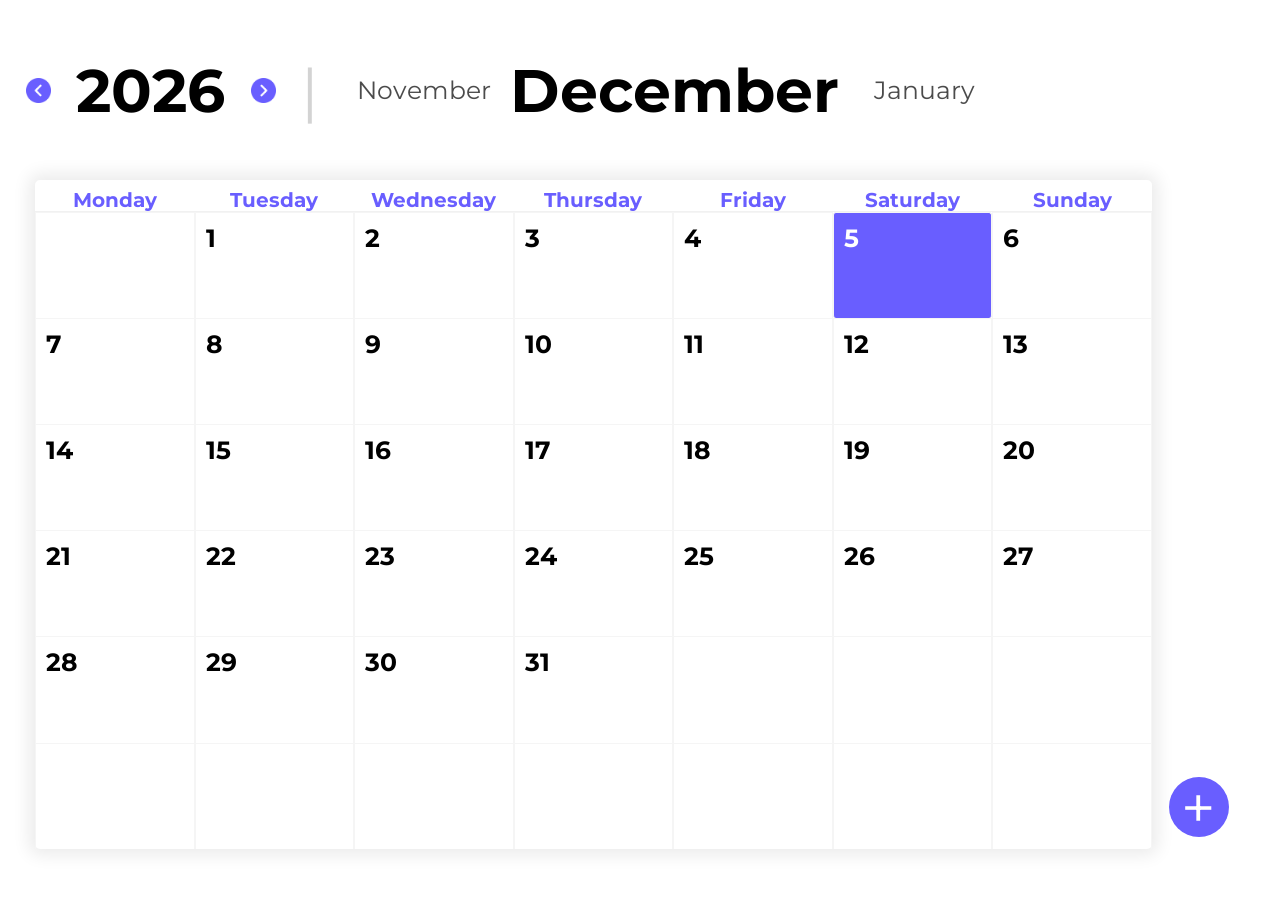
<file: index.html>
<!DOCTYPE html>
<html lang="en">

<head>
    <meta charset="UTF-8">
    <meta http-equiv="X-UA-Compatible" content="IE=edge">
    <meta name="viewport" content="width=device-width, initial-scale=1.0">
    <title>JS Calendar</title>
    <link rel="stylesheet" href="https://fonts.googleapis.com/icon?family=Material+Icons">
    <link rel="stylesheet" href="style.css">
</head>

<body>

    <header><section class="reminder">
        <div class='remindContent'>
        </div>

    </section>
        <div id="year-display">
            <img id="larrow" src="img/larrow.png" />
            <h1 id="year-text"></h1>
            <img id="rarrow" src="img/rarrow.png" />
        </div>
        <div id="barra">|</div>
        <div id="month-display">
            <div id="wrapper-previous-month"><h3 id="previous-month" class="month"></h3></div>
            <div id="wrapper-actual-month"><h1 id="actual-month" class="month"></h1></div>
            <div id="wrapper-next-month"><h3 id="next-month" class="month"></h3></div>
        </div>
    </header>
    <main>
    </main>
    <button id="add-event-button">+</button>
    <div class="form-popup">
        <div class="popup-inside">
        </div>
    </div>
</body>

<template class="newEvent">
    <form id="formEvent" class="eventForm" action="">
        <div class="closeButton-box">
            <span id="closeButton-shape">x</span>
        </div>
        <h1 id="formName">Add an event</h1>
        <div class='buttonStyles'>
            <input type="text" name="eventTittle" id="event-tittle" maxlength="60" required>
            <label for="event-tittle" class="label-name">
                <span class="eventTittle-name">
                    <h2>Title</h2>
                </span>
            </label>
        </div>
        <div class='buttonStyles'>
            <label for="initial-date">Initial date</label>
            <input type="datetime-local" name="initialDate" id="initial-date" required>

        </div>
        <div class='checkoxStyles'>
            <input type="checkbox" name="finalDateOption" id="final-date-option" onchange="habilitarDate(this)">
            <label for="final-date-option">Add end date</label>
        </div>
        <div class='buttonStyles'>
            <label id='finalDateName'for="final-date">Final date</label>
            <input type="datetime-local" name="finalDate" id="final-date" disabled>

        </div>
        <div class='checkoxStyles'>
            <input type="checkbox" name="remindOption" id="remind-option" onchange="habilitarReminder(this)">
            <label for="remind-option">Add Reminder</label>
        </div>
        <div id='RemindTimeName'class='selctStyles'>
            <label class='RemindLabel' for="time-remind">Went we remind you?</label><br>
            <select name="timeRemind" id="time-remind" class="habitiation" disabled>
                <option id="five-minutes" value="5">5 minutes before</option>
                <option id="ten-minutes" value="10">10 minutes before</option>
                <option id="fifteen-minutes" value="15">15 minutes before</option>
                <option id="thirty-minutes" value="30">30 minutes before</option>
                <option id="sixty-minutes" value="60">1 hour before</option>
            </select>
        </div>
        <label class='RemindLabel' for="remindText">What you need to remind?</label>
        <textarea id="remindText" name="textarea" rows="10" cols="50" class="habitiation" maxlength="500" disabled></textarea>

        <div id='selctStyles'>
            <label for="event-type">Event Type</label>
            <select name="eventType" id="event-type">
                <option value="Meeting">Meeting</option>
                <option value="Personal">Personal</option>
                <option value="Studing">Studing</option>
            </select>
        </div>
        <div class="final-buttons">
            <input id="create-button" type="submit" value="Create" />
            <input id="cancel-button" type="reset" value="Cancel" />
        </div>
    </form>

    <div id="eventContent" onclick="closeEvent()"></div>
</template>

<template class="Event">
    <div id="EventDate">
        <span id="closeButton-visual">X</span>
        <div id="eventVisualHeader">
            <div id="enventTitleVisual">
                <h1></h1>
            </div>
        </div>
        <div class="eventVisualContent">
            <div id="inDate">
                <h4>El evento empieza en</h4>
                <h5 class="titleDataContent" id="dateCurrentEvent"></h5>
                <div class="titleDataTime" id="timeCurrentEvent">
                    <h5></h5>
                </div>
            </div>
            <div id="fiDate">
                <h4>Fin de evento</h4>
                <h5 class="titleDataContent" id="endDateCurrentEvent"></h5>
                <div class="titleDataTime" id="endTimeCurrentEvent">
                    <h5></h5>
                </div>
            </div>
        </div>
        <div class="eventVisualType">
            <div id="typeText">
                <h4>Tipo</h4>
            </div>
            <div id="description">
                <h4>Descripción</h4>
                <h5 class="titleDataContent"></h5>
            </div>
        </div>
        <input id="eliminate-button" type="reset" value="Eliminate" />
    </div>
    <div id='fondo' onclick="closeEvent2()"></div>
</template>

<template class="DayEvents">
    <div id="window-DayEvents">
        <div id="title-DayEvents"></div>
        <div id="section-DayEvents">
        </div>
    </div>
    <div id="background-DayEvents" onclick="closeDayEvents()"></div>
</template>

<script src="formulario.js"></script>
<script src="calendar-generate.js"></script>

</html>
</file>
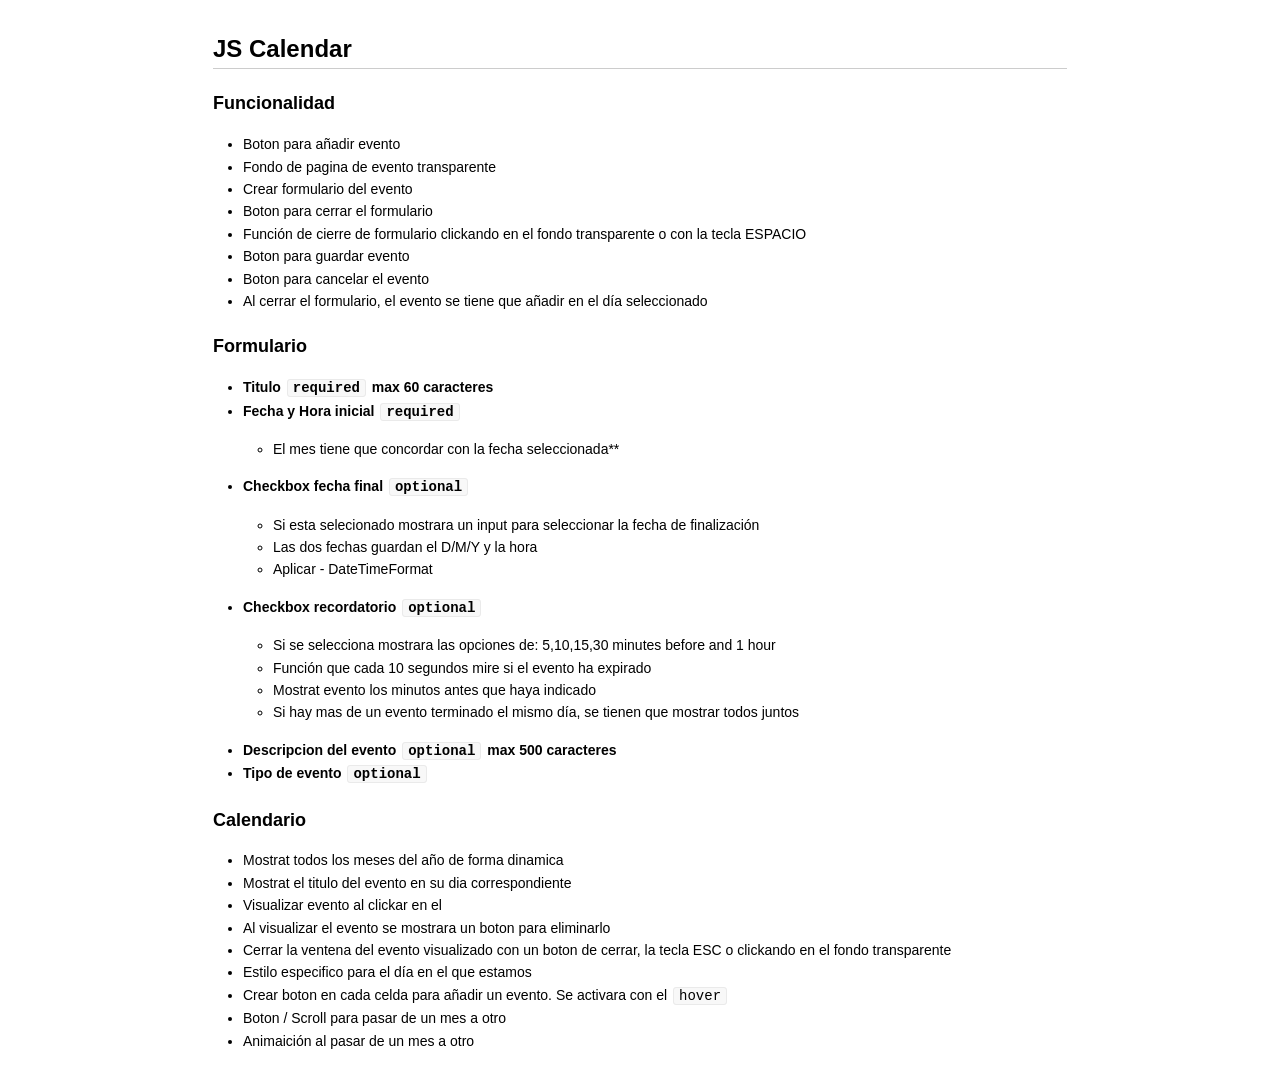
<file: Analisis-funcionalidad.html>
<!DOCTYPE html>
<html>

<head>

<meta charset="utf-8">
<meta name="viewport" content="width=device-width, initial-scale=1.0, user-scalable=yes">



<style type="text/css">
body {
  font-family: Helvetica, arial, sans-serif;
  font-size: 14px;
  line-height: 1.6;
  padding-top: 10px;
  padding-bottom: 10px;
  background-color: white;
  padding: 30px; }

body > *:first-child {
  margin-top: 0 !important; }
body > *:last-child {
  margin-bottom: 0 !important; }

a {
  color: #4183C4; }
a.absent {
  color: #cc0000; }
a.anchor {
  display: block;
  padding-left: 30px;
  margin-left: -30px;
  cursor: pointer;
  position: absolute;
  top: 0;
  left: 0;
  bottom: 0; }

h1, h2, h3, h4, h5, h6 {
  margin: 20px 0 10px;
  padding: 0;
  font-weight: bold;
  -webkit-font-smoothing: antialiased;
  cursor: text;
  position: relative; }

h1:hover a.anchor, h2:hover a.anchor, h3:hover a.anchor, h4:hover a.anchor, h5:hover a.anchor, h6:hover a.anchor {
  background: url([data-uri]) no-repeat 10px center;
  text-decoration: none; }

h1 tt, h1 code {
  font-size: inherit; }

h2 tt, h2 code {
  font-size: inherit; }

h3 tt, h3 code {
  font-size: inherit; }

h4 tt, h4 code {
  font-size: inherit; }

h5 tt, h5 code {
  font-size: inherit; }

h6 tt, h6 code {
  font-size: inherit; }

h1 {
  font-size: 28px;
  color: black; }

h2 {
  font-size: 24px;
  border-bottom: 1px solid #cccccc;
  color: black; }

h3 {
  font-size: 18px; }

h4 {
  font-size: 16px; }

h5 {
  font-size: 14px; }

h6 {
  color: #777777;
  font-size: 14px; }

p, blockquote, ul, ol, dl, li, table, pre {
  margin: 15px 0; }

hr {
  background: transparent url([data-uri]) repeat-x 0 0;
  border: 0 none;
  color: #cccccc;
  height: 4px;
  padding: 0;
}

body > h2:first-child {
  margin-top: 0;
  padding-top: 0; }
body > h1:first-child {
  margin-top: 0;
  padding-top: 0; }
  body > h1:first-child + h2 {
    margin-top: 0;
    padding-top: 0; }
body > h3:first-child, body > h4:first-child, body > h5:first-child, body > h6:first-child {
  margin-top: 0;
  padding-top: 0; }

a:first-child h1, a:first-child h2, a:first-child h3, a:first-child h4, a:first-child h5, a:first-child h6 {
  margin-top: 0;
  padding-top: 0; }

h1 p, h2 p, h3 p, h4 p, h5 p, h6 p {
  margin-top: 0; }

li p.first {
  display: inline-block; }
li {
  margin: 0; }
ul, ol {
  padding-left: 30px; }

ul :first-child, ol :first-child {
  margin-top: 0; }

dl {
  padding: 0; }
  dl dt {
    font-size: 14px;
    font-weight: bold;
    font-style: italic;
    padding: 0;
    margin: 15px 0 5px; }
    dl dt:first-child {
      padding: 0; }
    dl dt > :first-child {
      margin-top: 0; }
    dl dt > :last-child {
      margin-bottom: 0; }
  dl dd {
    margin: 0 0 15px;
    padding: 0 15px; }
    dl dd > :first-child {
      margin-top: 0; }
    dl dd > :last-child {
      margin-bottom: 0; }

blockquote {
  border-left: 4px solid #dddddd;
  padding: 0 15px;
  color: #777777; }
  blockquote > :first-child {
    margin-top: 0; }
  blockquote > :last-child {
    margin-bottom: 0; }

table {
  padding: 0;border-collapse: collapse; }
  table tr {
    border-top: 1px solid #cccccc;
    background-color: white;
    margin: 0;
    padding: 0; }
    table tr:nth-child(2n) {
      background-color: #f8f8f8; }
    table tr th {
      font-weight: bold;
      border: 1px solid #cccccc;
      margin: 0;
      padding: 6px 13px; }
    table tr td {
      border: 1px solid #cccccc;
      margin: 0;
      padding: 6px 13px; }
    table tr th :first-child, table tr td :first-child {
      margin-top: 0; }
    table tr th :last-child, table tr td :last-child {
      margin-bottom: 0; }

img {
  max-width: 100%; }

span.frame {
  display: block;
  overflow: hidden; }
  span.frame > span {
    border: 1px solid #dddddd;
    display: block;
    float: left;
    overflow: hidden;
    margin: 13px 0 0;
    padding: 7px;
    width: auto; }
  span.frame span img {
    display: block;
    float: left; }
  span.frame span span {
    clear: both;
    color: #333333;
    display: block;
    padding: 5px 0 0; }
span.align-center {
  display: block;
  overflow: hidden;
  clear: both; }
  span.align-center > span {
    display: block;
    overflow: hidden;
    margin: 13px auto 0;
    text-align: center; }
  span.align-center span img {
    margin: 0 auto;
    text-align: center; }
span.align-right {
  display: block;
  overflow: hidden;
  clear: both; }
  span.align-right > span {
    display: block;
    overflow: hidden;
    margin: 13px 0 0;
    text-align: right; }
  span.align-right span img {
    margin: 0;
    text-align: right; }
span.float-left {
  display: block;
  margin-right: 13px;
  overflow: hidden;
  float: left; }
  span.float-left span {
    margin: 13px 0 0; }
span.float-right {
  display: block;
  margin-left: 13px;
  overflow: hidden;
  float: right; }
  span.float-right > span {
    display: block;
    overflow: hidden;
    margin: 13px auto 0;
    text-align: right; }

code, tt {
  margin: 0 2px;
  padding: 0 5px;
  white-space: nowrap;
  border: 1px solid #eaeaea;
  background-color: #f8f8f8;
  border-radius: 3px; }

pre code {
  margin: 0;
  padding: 0;
  white-space: pre;
  border: none;
  background: transparent; }

.highlight pre {
  background-color: #f8f8f8;
  border: 1px solid #cccccc;
  font-size: 13px;
  line-height: 19px;
  overflow: auto;
  padding: 6px 10px;
  border-radius: 3px; }

pre {
  background-color: #f8f8f8;
  border: 1px solid #cccccc;
  font-size: 13px;
  line-height: 19px;
  overflow: auto;
  padding: 6px 10px;
  border-radius: 3px; }
  pre code, pre tt {
    background-color: transparent;
    border: none; }

sup {
    font-size: 0.83em;
    vertical-align: super;
    line-height: 0;
}

kbd {
  display: inline-block;
  padding: 3px 5px;
  font-size: 11px;
  line-height: 10px;
  color: #555;
  vertical-align: middle;
  background-color: #fcfcfc;
  border: solid 1px #ccc;
  border-bottom-color: #bbb;
  border-radius: 3px;
  box-shadow: inset 0 -1px 0 #bbb
}

* {
	-webkit-print-color-adjust: exact;
}
@media screen and (min-width: 914px) {
    body {
        width: 854px;
        margin:0 auto;
    }
}
@media print {
	table, pre {
		page-break-inside: avoid;
	}
	pre {
		word-wrap: break-word;
	}
  body {
    padding: 2cm; 
  }
}
</style>

<style type="text/css">
/**
 * prism.js default theme for JavaScript, CSS and HTML
 * Based on dabblet (http://dabblet.com)
 * @author Lea Verou
 */

code[class*="language-"],
pre[class*="language-"] {
	color: black;
	background: none;
	text-shadow: 0 1px white;
	font-family: Consolas, Monaco, 'Andale Mono', 'Ubuntu Mono', monospace;
	text-align: left;
	white-space: pre;
	word-spacing: normal;
	word-break: normal;
	word-wrap: normal;
	line-height: 1.5;

	-moz-tab-size: 4;
	-o-tab-size: 4;
	tab-size: 4;

	-webkit-hyphens: none;
	-moz-hyphens: none;
	-ms-hyphens: none;
	hyphens: none;
}

pre[class*="language-"]::-moz-selection, pre[class*="language-"] ::-moz-selection,
code[class*="language-"]::-moz-selection, code[class*="language-"] ::-moz-selection {
	text-shadow: none;
	background: #b3d4fc;
}

pre[class*="language-"]::selection, pre[class*="language-"] ::selection,
code[class*="language-"]::selection, code[class*="language-"] ::selection {
	text-shadow: none;
	background: #b3d4fc;
}

@media print {
	code[class*="language-"],
	pre[class*="language-"] {
		text-shadow: none;
	}
}

/* Code blocks */
pre[class*="language-"] {
	padding: 1em;
	margin: .5em 0;
	overflow: auto;
}

:not(pre) > code[class*="language-"],
pre[class*="language-"] {
	background: #f5f2f0;
}

/* Inline code */
:not(pre) > code[class*="language-"] {
	padding: .1em;
	border-radius: .3em;
	white-space: normal;
}

.token.comment,
.token.prolog,
.token.doctype,
.token.cdata {
	color: slategray;
}

.token.punctuation {
	color: #999;
}

.namespace {
	opacity: .7;
}

.token.property,
.token.tag,
.token.boolean,
.token.number,
.token.constant,
.token.symbol,
.token.deleted {
	color: #905;
}

.token.selector,
.token.attr-name,
.token.string,
.token.char,
.token.builtin,
.token.inserted {
	color: #690;
}

.token.operator,
.token.entity,
.token.url,
.language-css .token.string,
.style .token.string {
	color: #a67f59;
	background: hsla(0, 0%, 100%, .5);
}

.token.atrule,
.token.attr-value,
.token.keyword {
	color: #07a;
}

.token.function {
	color: #DD4A68;
}

.token.regex,
.token.important,
.token.variable {
	color: #e90;
}

.token.important,
.token.bold {
	font-weight: bold;
}
.token.italic {
	font-style: italic;
}

.token.entity {
	cursor: help;
}
</style>


</head>

<body>

<h2 id="toc_0">JS Calendar</h2>

<h3 id="toc_1">Funcionalidad</h3>

<ul>
<li>Boton para añadir evento</li>
<li>Fondo de pagina de evento transparente</li>
<li>Crear formulario del evento</li>
<li>Boton para cerrar el formulario</li>
<li>Función de cierre de formulario clickando en el fondo transparente o con la tecla ESPACIO</li>
<li>Boton para guardar evento</li>
<li>Boton para cancelar el evento</li>
<li>Al cerrar el formulario, el evento se tiene que añadir en el día seleccionado</li>
</ul>

<h3 id="toc_2">Formulario</h3>

<ul>
<li><strong>Titulo <code>required</code> max 60 caracteres</strong></li>
<li><strong>Fecha y Hora inicial <code>required</code></strong>

<ul>
<li>El mes tiene que concordar con la fecha seleccionada**</li>
</ul></li>
<li><strong>Checkbox fecha final <code>optional</code></strong>

<ul>
<li>  Si esta selecionado mostrara un input para seleccionar la fecha de finalización</li>
<li> Las dos fechas guardan el D/M/Y y la hora</li>
<li> Aplicar - DateTimeFormat </li>
</ul></li>
<li><strong>Checkbox recordatorio <code>optional</code></strong>

<ul>
<li>Si se selecciona mostrara las opciones de:
5,10,15,30 minutes before and 1 hour</li>
<li>Función que cada 10 segundos mire si el evento ha expirado</li>
<li>Mostrat evento los minutos antes que haya indicado</li>
<li>Si hay mas de un evento terminado el mismo día, se tienen que mostrar todos juntos</li>
</ul></li>
<li><strong>Descripcion del evento <code>optional</code> max 500 caracteres</strong></li>
<li><strong>Tipo de evento <code>optional</code></strong></li>
</ul>

<h3 id="toc_3">Calendario</h3>

<ul>
<li>Mostrat todos los meses del año de forma dinamica</li>
<li>Mostrat el titulo del evento en su dia correspondiente</li>
<li>Visualizar evento al clickar en el</li>
<li>Al visualizar el evento se mostrara un boton para eliminarlo</li>
<li>Cerrar la ventena del evento visualizado con un boton de cerrar, la tecla ESC o clickando en el fondo transparente</li>
<li>Estilo especifico para el día en el que estamos</li>
<li>Crear boton en cada celda para añadir un evento. Se activara con el <code>hover</code></li>
<li>Boton / Scroll para pasar de un mes a otro</li>
<li>Animaición al pasar de un mes a otro</li>
</ul>



<script type="text/javascript">
var _self="undefined"!=typeof window?window:"undefined"!=typeof WorkerGlobalScope&&self instanceof WorkerGlobalScope?self:{},Prism=function(){var e=/\blang(?:uage)?-(\w+)\b/i,t=0,n=_self.Prism={util:{encode:function(e){return e instanceof a?new a(e.type,n.util.encode(e.content),e.alias):"Array"===n.util.type(e)?e.map(n.util.encode):e.replace(/&/g,"&amp;").replace(/</g,"&lt;").replace(/\u00a0/g," ")},type:function(e){return Object.prototype.toString.call(e).match(/\[object (\w+)\]/)[1]},objId:function(e){return e.__id||Object.defineProperty(e,"__id",{value:++t}),e.__id},clone:function(e){var t=n.util.type(e);switch(t){case"Object":var a={};for(var r in e)e.hasOwnProperty(r)&&(a[r]=n.util.clone(e[r]));return a;case"Array":return e.map&&e.map(function(e){return n.util.clone(e)})}return e}},languages:{extend:function(e,t){var a=n.util.clone(n.languages[e]);for(var r in t)a[r]=t[r];return a},insertBefore:function(e,t,a,r){r=r||n.languages;var l=r[e];if(2==arguments.length){a=arguments[1];for(var i in a)a.hasOwnProperty(i)&&(l[i]=a[i]);return l}var o={};for(var s in l)if(l.hasOwnProperty(s)){if(s==t)for(var i in a)a.hasOwnProperty(i)&&(o[i]=a[i]);o[s]=l[s]}return n.languages.DFS(n.languages,function(t,n){n===r[e]&&t!=e&&(this[t]=o)}),r[e]=o},DFS:function(e,t,a,r){r=r||{};for(var l in e)e.hasOwnProperty(l)&&(t.call(e,l,e[l],a||l),"Object"!==n.util.type(e[l])||r[n.util.objId(e[l])]?"Array"!==n.util.type(e[l])||r[n.util.objId(e[l])]||(r[n.util.objId(e[l])]=!0,n.languages.DFS(e[l],t,l,r)):(r[n.util.objId(e[l])]=!0,n.languages.DFS(e[l],t,null,r)))}},plugins:{},highlightAll:function(e,t){var a={callback:t,selector:'code[class*="language-"], [class*="language-"] code, code[class*="lang-"], [class*="lang-"] code'};n.hooks.run("before-highlightall",a);for(var r,l=a.elements||document.querySelectorAll(a.selector),i=0;r=l[i++];)n.highlightElement(r,e===!0,a.callback)},highlightElement:function(t,a,r){for(var l,i,o=t;o&&!e.test(o.className);)o=o.parentNode;o&&(l=(o.className.match(e)||[,""])[1],i=n.languages[l]),t.className=t.className.replace(e,"").replace(/\s+/g," ")+" language-"+l,o=t.parentNode,/pre/i.test(o.nodeName)&&(o.className=o.className.replace(e,"").replace(/\s+/g," ")+" language-"+l);var s=t.textContent,u={element:t,language:l,grammar:i,code:s};if(!s||!i)return n.hooks.run("complete",u),void 0;if(n.hooks.run("before-highlight",u),a&&_self.Worker){var c=new Worker(n.filename);c.onmessage=function(e){u.highlightedCode=e.data,n.hooks.run("before-insert",u),u.element.innerHTML=u.highlightedCode,r&&r.call(u.element),n.hooks.run("after-highlight",u),n.hooks.run("complete",u)},c.postMessage(JSON.stringify({language:u.language,code:u.code,immediateClose:!0}))}else u.highlightedCode=n.highlight(u.code,u.grammar,u.language),n.hooks.run("before-insert",u),u.element.innerHTML=u.highlightedCode,r&&r.call(t),n.hooks.run("after-highlight",u),n.hooks.run("complete",u)},highlight:function(e,t,r){var l=n.tokenize(e,t);return a.stringify(n.util.encode(l),r)},tokenize:function(e,t){var a=n.Token,r=[e],l=t.rest;if(l){for(var i in l)t[i]=l[i];delete t.rest}e:for(var i in t)if(t.hasOwnProperty(i)&&t[i]){var o=t[i];o="Array"===n.util.type(o)?o:[o];for(var s=0;s<o.length;++s){var u=o[s],c=u.inside,g=!!u.lookbehind,h=!!u.greedy,f=0,d=u.alias;u=u.pattern||u;for(var p=0;p<r.length;p++){var m=r[p];if(r.length>e.length)break e;if(!(m instanceof a)){u.lastIndex=0;var y=u.exec(m),v=1;if(!y&&h&&p!=r.length-1){var b=r[p+1].matchedStr||r[p+1],k=m+b;if(p<r.length-2&&(k+=r[p+2].matchedStr||r[p+2]),u.lastIndex=0,y=u.exec(k),!y)continue;var w=y.index+(g?y[1].length:0);if(w>=m.length)continue;var _=y.index+y[0].length,P=m.length+b.length;if(v=3,P>=_){if(r[p+1].greedy)continue;v=2,k=k.slice(0,P)}m=k}if(y){g&&(f=y[1].length);var w=y.index+f,y=y[0].slice(f),_=w+y.length,S=m.slice(0,w),O=m.slice(_),j=[p,v];S&&j.push(S);var A=new a(i,c?n.tokenize(y,c):y,d,y,h);j.push(A),O&&j.push(O),Array.prototype.splice.apply(r,j)}}}}}return r},hooks:{all:{},add:function(e,t){var a=n.hooks.all;a[e]=a[e]||[],a[e].push(t)},run:function(e,t){var a=n.hooks.all[e];if(a&&a.length)for(var r,l=0;r=a[l++];)r(t)}}},a=n.Token=function(e,t,n,a,r){this.type=e,this.content=t,this.alias=n,this.matchedStr=a||null,this.greedy=!!r};if(a.stringify=function(e,t,r){if("string"==typeof e)return e;if("Array"===n.util.type(e))return e.map(function(n){return a.stringify(n,t,e)}).join("");var l={type:e.type,content:a.stringify(e.content,t,r),tag:"span",classes:["token",e.type],attributes:{},language:t,parent:r};if("comment"==l.type&&(l.attributes.spellcheck="true"),e.alias){var i="Array"===n.util.type(e.alias)?e.alias:[e.alias];Array.prototype.push.apply(l.classes,i)}n.hooks.run("wrap",l);var o="";for(var s in l.attributes)o+=(o?" ":"")+s+'="'+(l.attributes[s]||"")+'"';return"<"+l.tag+' class="'+l.classes.join(" ")+'" '+o+">"+l.content+"</"+l.tag+">"},!_self.document)return _self.addEventListener?(_self.addEventListener("message",function(e){var t=JSON.parse(e.data),a=t.language,r=t.code,l=t.immediateClose;_self.postMessage(n.highlight(r,n.languages[a],a)),l&&_self.close()},!1),_self.Prism):_self.Prism;var r=document.currentScript||[].slice.call(document.getElementsByTagName("script")).pop();return r&&(n.filename=r.src,document.addEventListener&&!r.hasAttribute("data-manual")&&document.addEventListener("DOMContentLoaded",n.highlightAll)),_self.Prism}();"undefined"!=typeof module&&module.exports&&(module.exports=Prism),"undefined"!=typeof global&&(global.Prism=Prism);
</script>


</body>

</html>
</file>
<file: style.css>
@import url('https://fonts.googleapis.com/css2?family=Montserrat&display=swap');

/* mobile */

* {
  /* outline: 1px black solid; */
  box-sizing: border-box;
  font-family: 'Montserrat', sans-serif;
}

body{
  display: flex;
  flex-direction: column;
  margin: 0;
  height: 100vh;
}

header{
  display: flex;
  flex-direction: row;
  height: 20%;
  user-select: none;
}

#year-display{
  font-size: 30px;
  display: flex;
  flex-direction: row;
  align-items: center;
  padding: 2%;
}

#larrow, #rarrow {
  cursor: pointer;
  width: 25px;
  height: 25px;
}

#year-text{
  cursor: default;
  text-align: center;
  width: 200px;
}

#barra {
  cursor: default;
  display: flex;
  justify-content: center;
  align-items: center;
  font-size: 60px;
  color: lightgrey;
}

#month-display{
  font-size: 30px;
  display: flex;
  flex-direction: row;
  align-items: center;
  flex-grow: 1;
}

#wrapper-previous-month, #wrapper-next-month{
  display: flex;
  justify-content: center;
  position: relative;
  left: 30px;
  width: 150px;
}

#previous-month, #next-month{
  cursor: pointer;
  width: fit-content;
}

#actual-month{
  cursor: default;
  width: fit-content;
}

#wrapper-actual-month{
  display: flex;
  justify-content: center;
  position: relative;
  left: 30px;
  width: 350px;
}

main{
  display: flex;
  background-color: white;
  box-shadow: 0px 0px 17px 6px rgb(235, 235, 235);
  flex-grow: 1;
  display: grid;
  grid-template-columns: repeat(7, 1fr);
  grid-template-rows: 0.3fr repeat(6, 1fr);
  margin: 0% 10% 4% 10%;
  border: 6px solid;
  border-radius: 5px;
  margin-left: 35px;
  box-sizing: content-box;
  border: 1px ;
  min-width: 400px;
}

.emtpyDay {
  border: 1px solid rgb(245, 245, 245);
  border-bottom: 1px;
  padding: 10px 10px;
  overflow: auto;
}

.week-day{
  text-align: center;
  color: #695eff;
  font-size: 20px;
  font-weight: bold;
  font-family: 'Montserrat', sans-serif;
  border-bottom: 1px solid rgb(241, 241, 241);
  padding: 5%;
}

.grid-day{
  border: 1px solid rgb(245, 245, 245);
  border-bottom: 1px;
  color: black;
  font-weight: 700;
  font-size: 25px;
  padding: 10px 10px;
  overflow: auto;
  animation-name: showDay;
  animation-duration: 1s;
}

@keyframes showDay {
  0% {
    opacity: 0;
  }
  100% {
    opacity: 1;
  }
}

.hover-class:hover {
  border-radius: 2px;
  box-shadow: 0px 0px 0px 4px #695eff;
  z-index: 100;
}

h3{
  font-weight: 400;
  font-size: 25px;
  opacity: 70%;
  font-family: 'Montserrat', sans-serif;
}

h4 {
  font-size: 20px;
}

#actual-month {
  padding: 2%;
  background-color: white;
  margin: 0;
}

#next-month {
  padding: 2%;
  background-color: white;
  margin: 0;
}

#previous-month {
  padding: 2%;
  background-color: white;
  margin: 0;
}

#next-month:hover {
  transform: scale(1.25);
  transition: all 300ms;
  transform: translate(3);
}

#previous-month:hover {
  transform: scale(1.25);
  transition: all 300ms;
  transform: translate(3);
}

#add-event-button{
  display: flex;
  align-items: center;
  justify-content: center;
  border-radius: 100%;
  position: absolute;
  bottom: 7%;
  right: 4%;
  width: 60px;
  height: 60px;
  padding: 0px;
  border: none;
  font-size: 60px;
  color: white;
  background-color: #695eff;
  transition: all .2s ease-in-out;
  cursor: pointer;
  outline: none;
}

#add-event-button:hover{
  background-color: rgb(255, 70, 70);
  color: white;
  font-weight: bold;
  transform: scale(1.1);
  transition: all 300ms;
  transform: translate(3);
  transform: rotate(90deg);
}

.form-popup{
  overflow: hidding;
  box-sizing: content-box;
  display: none;
  z-index: 9;
  bottom: 0;
  right:15px;
}

.popup-inside{
  flex-grow: 3;
  max-width: 700px;
  padding: 5px;
}

#EventDate{
  background-color: white;
  backdrop-filter: blur(5px);
  height: 75%;
  width: 50%;
  position: absolute;
  top: 12.5%;
  left: 25%;
  z-index: 100;
  display: flex;
  flex-direction: column;
  box-shadow: 0px 0px 17px 6px rgb(235, 235, 235);
  border-radius: 10px;
  padding: 3% 3% 3% 3%;
  animation-name:widthSize;
  animation-duration: 0.3s;
  animation-timing-function: ease;
}

.eventVisualContent {
  display: flex;
  animation-name: showEvent;
  animation-duration: 2s;
}

#eventVisualHeader {
  animation-name: showEvent;
  animation-duration: 2s;
  font-size: 30px;
  margin: 0;
  margin-bottom: -8%;
}

.eventVisualType {
  display: flex;
  animation-name: showEvent;
  animation-duration: 2s;
}

@keyframes showEvent {
  0% {
    opacity: 0;
  }
  100% {
    opacity: 1;
  }
}

#inDate{
  width: 50%;
}

#fiDate {
  width: 50%;
}

#typeText {
  width: 50%;
}

#typeText h5{
  justify-content: left;
}

#description {
  width: 50%;
}

#description h5 {
  max-width: 100%;
  justify-content: left;
}

.titleDataContent {
  background-color: rgb(245, 245, 245);
  max-width: 70%;
  padding: 4%;
  border-radius: 5%;
  font-weight: 300;
  display: flex;
  justify-content: center;

}

.titleDataContent div {
  margin-left: 10px;
}

.titleDataTime {
  background-color: #695eff;
  max-width: 40%;
  color: white;
  text-align: center;
  font-size: 20px;
  font-weight: 700;
  padding: 3%;
  border-radius: 5px;
}

.titleDataTime h5{
  margin: 0;
}

#EventDate div.enventTittle{
  width: 80%;
  height: 100px;
  border-bottom: none;
  padding-bottom: 20px;
  font-weight: bold;
}

#fondo, #background-DayEvents{
  width: 100%;
  height: 100%;
  backdrop-filter: blur(3px);
  z-index: 80;
  position: absolute;
  align-content: center;
  animation-name:backgroundAperars;
  animation-duration: 0.3s;
  animation-timing-function: ease;
}

@keyframes backgroundAperars {
  0% {opacity: 0;}

  100% {opacity: 1;}
}

@keyframes widthSize {
  0% {width:  2%;
      height: 2%;}

  50%{height: 50%;}

  100% {width: 50%;}
}

#eventContent{
  position:absolute;
  z-index: 0;
  backdrop-filter: blur(2px);
  width: 100%;
  height: 100%;
}

.closeButton-box{
  margin-left: 95%;
}

#closeButton-shape{
  position:absolute;
  margin-bottom: 4px;
  color: #695eff;
  font-weight: bold;
  font-weight: 700;
  font-size: 20px;
  color: #695eff;
}

#closeButton-visual {
  margin-left: 95%;
  color: #695eff;
  font-weight: bold;
  font-weight: 700;
  font-size: 20px;
  color: #695eff;
}

form{
  position: absolute;
  display: flex;
  flex-direction: column;
  z-index: 100;
  height: 100%;
  width: 30%;
  top:0%;
  left: 35%;
  padding: 2% 2% 2% 2%;
  background-color: white;
  border-radius: 1.5%;
  box-shadow: 0px 0px 17px 6px rgb(235, 235, 235);
}

#cancel-button {
  float: right;
  padding: 3% 5% 3% 5%;
  margin-top: 20px;
  margin-right: 5px;
  font-weight: bold;
  font-size: 17px;
  color:white;
  border: 3px solid white;
  border-radius: 5px;
  background-color:  rgb(255, 70, 70);
}

#cancel-button:hover {
  background-color: rgb(255, 70, 70);
  border: 3px solid rgb(255, 70, 70);
  color: white;
}

#eliminate-button {
  float: right;
  padding: 2% 2% 2% 2%;
  margin-top: 20px;
  margin-left: 70%;
  font-weight: bold;
  font-size: 17px;
  color:white;
  border: 3px solid white;
  border-radius: 5px;
  background-color:rgb(255, 70, 70);
}

#eliminate-button:hover {
  border: 3px solid rgb(255, 70, 70);
}

#create-button {
  float: right;
  padding: 3% 5% 3% 5%;
  margin-top: 20px;
  font-weight: bold;
  font-size: 17px;
  color: white;
  border: 3px solid white;
  border-radius: 5px;
  background-color:rgb(105, 94, 255);
}

#create-button:hover {
  background-color: rgb(105, 94, 255);
  border: 3px solid rgb(105, 94, 255);
  color: white;
}

.buttonStyles{
  position: relative;
  overflow: hidden;
  height: 250px;
  margin-bottom: 20px;
  
}

.buttonStyles label{
  position: absolute;
  width: 100%;
  height: 100%;
  left: 0%;
  font-weight: 700;
  bottom: 0%;
  border-bottom: 2px solid rgb(235, 235, 235);
  transition: 2s;
  pointer-events: none;
}

.buttonStyles input{
  cursor: pointer;
  min-width: 5%;
  border: none;
  padding-top: 20px;
  background-color: rgba(255,255,255,0);
  border-bottom: 1px solid lightgrey;
  width: 100%;
  height: 100%;
  outline: none;
}

.eventTittle-name{
  position: absolute;
  bottom: 0px;
  transition: 0.5s ease;
 
}

.buttonStyles label::after{
  content: "";
  position: absolute;
  width: 100%;
  height: 100%;
  background-image: linear-gradient(-7deg, rgb(105, 94, 255),  rgb(248, 247, 253) ,  rgb(255, 255, 255) );
  border-bottom: 1px solid rgb(105, 94, 255);
  left: 0%;
  bottom: 0%;
  transform: translateX(100%);
  transition: 0.5s ease;
  opacity: 0.3;
}

.checkoxStyles{
  margin-bottom: 20px;
}

form select{
  cursor: pointer;
  width: 100%;
  min-height: 50px;
  margin-bottom: 6%;
  margin-top: 3%;
  transition: 0.5s ease;
  outline:none;
  background: linear-gradient(5deg,rgba(170, 170, 172, 0.1),rgba(248, 247, 253,0));
  transition: 1s;
  border: none;
  border-bottom: 1px solid black;
}

form textarea{
  cursor: pointer;
  border: none;
  border-bottom: 1px solid black;
  resize: none;
  transition: 0.5s ease;
  outline:none;
  height: 10%
}

form label{
  font-weight: 500;
}

#finalDateName{
  color: rgb(161, 161, 161);
  font-weight: 300;
  font-size: 15px;
  transition: 0.5s ease;
}

.RemindLabel{
  color: rgb(161, 161, 161);
  font-weight: 300;
  font-size: 15px;
  transition: 0.5s ease;
}

#selctStyles {
  margin-top: 20px;
}

#new-event-specific {
  background-color: #ff4646;
  border: none;
  float: right;
  padding: 1% 4% 1% 4%;
  color: white;
  border-radius: 10%;
  text-align: center;
  font-weight: bold;
  font-size: 20px;
  cursor: pointer;
}

#new-event-specific:hover {
  box-shadow: 0px 0px 0px 2px rgb(255, 70, 70);
}
form textarea:focus ,
form textarea:valid {
  height: 70%;
}

div.buttonStyles input:focus + .label-name .eventTittle-name,
div.buttonStyles input:valid + .label-name .eventTittle-name{
  transform: translateY(-20px);
  color:rgb(105, 94, 255);
  font-size: 10px;
}

div.buttonStyles input:focus + .label-name::after,
div.buttonStyles input:valid + .label-name::after{
  transform: translateX(0%);
}

.event-box{
  display: flex;
  align-items: center;
  padding: 5px;
  margin: 10px 0px 0px 0px;
  max-width: 180px;
  max-height: 20px;
  font-size: 15px;
  background-color: black;
  border-radius: 4px;
  color:white;
  cursor: pointer;
}

.event-box p{
  margin: 0;
  overflow: hidden;
  white-space: nowrap;
  text-overflow: ellipsis;
}

.more-event-box{
  cursor: default;
  text-align: center;
  font-size: 20px;
}

/* MEDIA QUERYS */
@media screen and (max-width: 540px) {
  body {
    box-sizing: border-box;
  }

  .event-box{
    font-size: 7px;
    text-overflow: clip;
  }

   #formEvent{
    font-size: 15px;
    min-width: 300px;
  } 

  form{
    animation-name:widthSize;
    animation-duration: 0.3s;
    animation-timing-function: ease;
    z-index: 100;
    margin:  20% 5% 5%;
    padding: 2% 2% 2% 2%;
    height: 600px;
    background-color: white;
    box-sizing: content-box;
    border-radius: 1.5%;
    box-shadow: 0px 0px 17px 6px rgb(235, 235, 235);
  }

  #EventDate{
    margin: 15% 30%;
    min-width: 300px;
    min-height: 250px;
      background-color: white;
      backdrop-filter: blur(5px);
      width: 40%;
      height: 70%;
      position: absolute;
      margin: 10% 15%;
      z-index: 100;
  }
  
  #fondo {
  width: 150%;
  }

  div.week-day{
      overflow: hidden;
      text-overflow: ellipsis;
      min-height: 30px;
  }

  #add-event-button{
    border-radius: 2%;
    position: relative;
    box-sizing: border-box;
    bottom: 3%;
    width: 50px;
    height: 50px;
    border: none;
    font-size: 40px;
    color: white;
    background-color: #695eff;
    margin: 30px;
    transition: all .2s ease-in-out;
  }

  #eliminate-button{
    width: 35%;
    margin-left: 68%;
  }

  #month-display{
    display: flex;
    max-width: 300px;
    flex-direction: column;
    margin-top: 20px;
  }

  .month{
    font-size: 25px;
    margin-top: 2px;
    margin-bottom: 2px;
    max-width: 300px;
    text-overflow: ellipsis;
  }

  #year-display{
      font-size: 20px;

  }
}

/* tablet screen */
@media screen and (min-width: 540px) and (max-width: 1280px) {
  form{
    font-size: small;
    padding: 5px 5px 5px 5px;
    animation-name:widthSize;
    animation-duration: 0.3s;
    animation-timing-function: ease;
    font-size: 15px;
    z-index: 100;
    margin:  5% 25% 5%;
    padding: 2% 2% 2% 2%;
    height: 650px;
    box-sizing: content-box;
    border-radius: 1.5%;
    box-shadow: 0px 0px 17px 6px rgb(235, 235, 235);
  }

  .titleDataContent
  {
    font-size: 15px;
  }
  
  #EventDate{
    margin: 10% 25%;
    background-color: white;
    backdrop-filter: blur(5px);
    width: 40%;
    height: 80%;
    position: absolute;
    z-index: 100;
    font-size: 15px;
  }

  #eliminate-button{
    width: 35%;
    margin-top: 65px;
    margin-left: 185px;
    font-size: 15px;
  }

  div.week-day{
    overflow: hidden;
    text-overflow: ellipsis;
    min-height: 30px;
}
}

@media (orientation: landscape) {

.numberDayGrid{
  cursor: default;
}

#window-DayEvents{
  display: flex;
  flex-direction: column;
  background-color:  rgba(255, 255, 255);
  width: 50%;
  height: 75%;
  position: absolute;
  top: 12.5%;
  left: 25%;
  z-index: 100;
  align-items: center;
  box-shadow: 0px  0px 17px 6px rgb(235, 235, 235);
  border-radius: 1.5%;
  animation-name:widthSize;
  animation-duration: 0.3s;
  animation-timing-function: ease;
}

#title-DayEvents{
  display: flex;
  align-items: center;
  height: 75px;
  font-size: 30px;
  font-weight: bold;
  margin-top: 3%;
  margin-bottom: 2%;
}

#separator-DayEvents{
  height: 2px;
  width: 85%;
  background-color: black;
  border-radius: 50%;
}

#section-DayEvents{
  flex-grow: 1;
  width: 90%;
  margin: 5%;
  overflow: auto;
}

.wrapper-event{
  margin-bottom: 1%;
  border-radius: 5px;
  background-color: #695eff;
  color: white;
  font-weight: bold;
  padding: 2%;
  display: flex;
  flex-direction: row;
  justify-content: space-between;
}

.wrapper-event img:hover{
  transform: scale(0.8);
  transition: all 200ms;
  transform: translate(3);
}

.addNewEvent input {
  border-radius: 100%;
  position: absolute;
  bottom: 0%;
  right: 1%;
  width: 60px;
  height: 60px;
  border: none;
  font-size: 40px;
  color: white;
  background-color: #695eff;
  margin: 30px;
}

section.reminder{
  position: fixed;
  display: flex;
  flex-direction: column;
  right: 0px;
  min-width: 20%;
}

div.remindContent{
  display: flex;
  flex-direction: column;
  right: 0px;
  min-width: 30%;
  position: relative;
}

div.reminders{
  display: flex;
  flex-direction: row;
  min-width: 30%;
  min-height: 30px;
  background: linear-gradient(30deg,rgb(74, 64, 250),rgb(255, 255, 255));
  color: white;
  padding: 10px 10px;
  border-radius: 10px 10px 10px 10px;
  animation-name: show;
  animation-duration: 1s;
  animation-timing-function: ease;
  margin-bottom: 10px;
  margin-top: 20px;
  max-width: 90%;
}

div.reminderText{  
  flex-direction: column;
  color: rgb(3, 3, 3);
  padding: 10px 10px;
  background: linear-gradient(30deg,rgb(74, 64, 250),rgb(255, 255, 255));
  right: 0px;
  border-radius: 10px 10px 10px 10px;
  height: 100%;
  animation-name: show;
  animation-duration: 1s;
  animation-timing-function: ease;
  margin-bottom: 10px;
  margin-top: 20px;
  max-width: 90%;
}

p.remindParagraf{
  max-width: 100px;
}
p.remindRefer{
  color: white;
}
p.remindRefer{
  color: white;
}

button.showRemindText{
  position: absolute;
  margin-left: 70%;
  background-color: rgb(105, 94, 255);
  width: 20px;
  height: 20px;
  border-radius: 10px;
  border: none;
  color: white;
  outline: none;
}

button.closeRemindText{
  position: absolute;
  margin-left: 70%;
  background-color: rgb(105, 94, 255);
  width: 20px;
  height: 20px;
  border-radius: 10px;
  border: none;
  color: white;
  outline: none;
}

@keyframes show {
  0%{position: absolute;
    opacity: 0;
    right: -500px;}
 
  100%{position: relative;
    right: 0px;
    opacity: 1;}
}

.addNewEvent input:hover{
  background-color: white;
  color: #695eff;
  font-weight: bold;
  transform: scale(1.1);
  transition: all 300ms;
  transform: translate(3);
}

.icon-eliminate-DayEvents-wrapper{
  display: flex;
  align-items: center;
  padding: 2% 2% 2% 2%;
  font-size: 30px;
  line-height: 20px;
  color: white;
}

.title-specific-DayEvents{
  max-width: 800px;
  font-size: 25px;
}

.title-specific-DayEvents p{
  margin: 0;
  overflow: hidden;
  white-space: nowrap;
  text-overflow: ellipsis;
}

.time-DayEvents{
  font-size: 15px;
}

}
</file>
